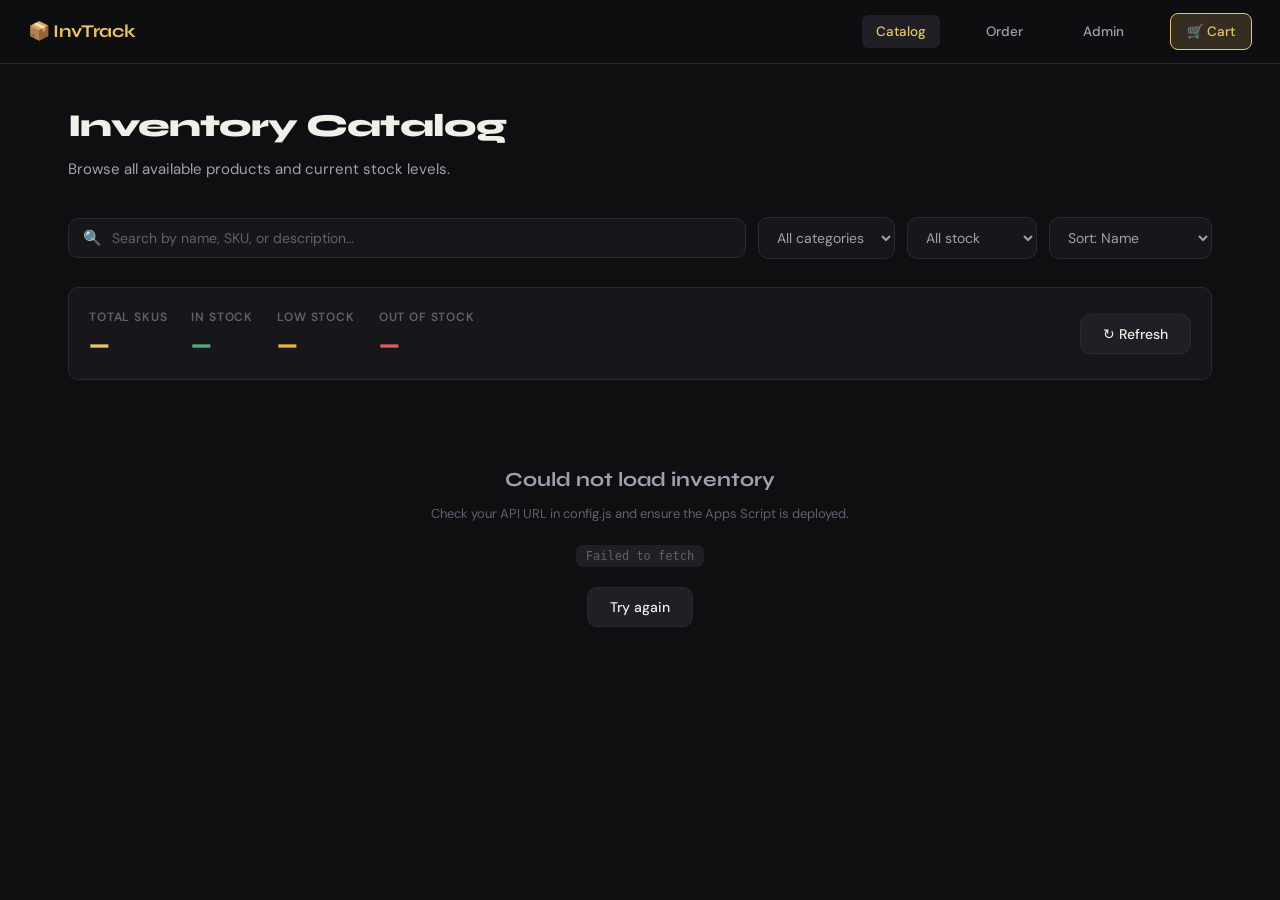
<file: index.html>
<!DOCTYPE html>
<html lang="en">
<head>
  <meta charset="UTF-8">
  <meta name="viewport" content="width=device-width, initial-scale=1.0">
  <title>Inventory Catalog</title>
  <link rel="stylesheet" href="styles.css">
</head>
<body>

<!-- NAV -->
<nav>
  <a class="nav-brand" href="index.html">📦 InvTrack</a>
  <a class="nav-link active" href="index.html">Catalog</a>
  <a class="nav-link" href="sales.html">Order</a>
  <a class="nav-link" href="admin.html">Admin</a>
  <a class="nav-cart-btn" href="cart.html">
    🛒 Cart
    <span class="nav-cart-count" id="cart-count" style="display:none">0</span>
  </a>
</nav>

<main>
  <div class="page-header">
    <h1>Inventory Catalog</h1>
    <p>Browse all available products and current stock levels.</p>
  </div>

  <!-- TOOLBAR -->
  <div class="toolbar">
    <div class="search-box">
      <span class="search-icon">🔍</span>
      <input type="text" id="search" placeholder="Search by name, SKU, or description…">
    </div>
    <select class="filter-select" id="category-filter">
      <option value="">All categories</option>
    </select>
    <select class="filter-select" id="stock-filter">
      <option value="">All stock</option>
      <option value="in">In stock</option>
      <option value="low">Low stock</option>
      <option value="out">Out of stock</option>
    </select>
    <select class="filter-select" id="sort-select">
      <option value="name">Sort: Name</option>
      <option value="price-asc">Price: Low → High</option>
      <option value="price-desc">Price: High → Low</option>
      <option value="stock">Stock level</option>
    </select>
  </div>

  <!-- STATS BAR -->
  <div id="stats-bar" style="display:flex;gap:24px;margin-bottom:24px;padding:16px 20px;background:var(--bg2);border:1px solid var(--border);border-radius:var(--radius);flex-wrap:wrap;">
    <div><span style="font-size:12px;color:var(--text3);text-transform:uppercase;letter-spacing:.07em;font-weight:600;">Total SKUs</span><br><span id="stat-total" style="font-family:var(--font-head);font-size:22px;font-weight:800;color:var(--accent)">—</span></div>
    <div><span style="font-size:12px;color:var(--text3);text-transform:uppercase;letter-spacing:.07em;font-weight:600;">In Stock</span><br><span id="stat-in" style="font-family:var(--font-head);font-size:22px;font-weight:800;color:var(--green)">—</span></div>
    <div><span style="font-size:12px;color:var(--text3);text-transform:uppercase;letter-spacing:.07em;font-weight:600;">Low Stock</span><br><span id="stat-low" style="font-family:var(--font-head);font-size:22px;font-weight:800;color:#f0b432">—</span></div>
    <div><span style="font-size:12px;color:var(--text3);text-transform:uppercase;letter-spacing:.07em;font-weight:600;">Out of Stock</span><br><span id="stat-out" style="font-family:var(--font-head);font-size:22px;font-weight:800;color:var(--red)">—</span></div>
    <div style="margin-left:auto;display:flex;align-items:center;">
      <button class="btn btn-secondary" id="refresh-btn" onclick="loadProducts()">↻ Refresh</button>
    </div>
  </div>

  <!-- PRODUCT GRID -->
  <div id="product-container">
    <div class="loading-state">
      <div class="spinner"></div>
      <span>Loading inventory…</span>
    </div>
  </div>
</main>

<!-- PRODUCT DETAIL MODAL -->
<div id="detail-modal" class="modal-overlay" style="display:none;" onclick="closeModal(event)">
  <div class="modal" id="detail-modal-content">
    <div id="detail-body"></div>
    <div class="modal-footer">
      <button class="btn btn-secondary" onclick="document.getElementById('detail-modal').style.display='none'">Close</button>
      <a class="btn btn-primary" href="sales.html">Go to Order page →</a>
    </div>
  </div>
</div>

<script src="config.js"></script>
<script src="utils.js"></script>
<script>
  let allProducts = [];

  async function loadProducts() {
    document.getElementById('product-container').innerHTML = `<div class="loading-state"><div class="spinner"></div><span>Loading…</span></div>`;
    try {
      const data = await API.getInventory(false); // show all including inactive in catalog
      allProducts = data.products || [];
      populateFilters(allProducts);
      updateStats(allProducts);
      renderProducts(applyFilters());
    } catch (e) {
      document.getElementById('product-container').innerHTML = `
        <div class="empty-state">
          <h3>Could not load inventory</h3>
          <p style="margin-top:8px;font-size:13px;">Check your API URL in config.js and ensure the Apps Script is deployed.<br><br><code style="background:var(--bg3);padding:4px 10px;border-radius:6px;font-size:12px;">${e.message}</code></p>
          <button class="btn btn-secondary" onclick="loadProducts()" style="margin-top:20px;">Try again</button>
        </div>`;
    }
  }

  function populateFilters(products) {
    const cats = [...new Set(products.map(p => p.category).filter(Boolean))].sort();
    const sel = document.getElementById('category-filter');
    sel.innerHTML = '<option value="">All categories</option>' + cats.map(c => `<option value="${c}">${c}</option>`).join('');
  }

  function updateStats(products) {
    document.getElementById('stat-total').textContent = products.length;
    document.getElementById('stat-in').textContent = products.filter(p => p.stock > 5).length;
    document.getElementById('stat-low').textContent = products.filter(p => p.stock > 0 && p.stock <= 5).length;
    document.getElementById('stat-out').textContent = products.filter(p => p.stock === 0).length;
  }

  function applyFilters() {
    const q = document.getElementById('search').value.toLowerCase();
    const cat = document.getElementById('category-filter').value;
    const stockF = document.getElementById('stock-filter').value;
    const sort = document.getElementById('sort-select').value;

    let list = allProducts.filter(p => {
      if (q && !`${p.name} ${p.sku} ${p.description}`.toLowerCase().includes(q)) return false;
      if (cat && p.category !== cat) return false;
      if (stockF === 'in' && p.stock <= 5) return false;
      if (stockF === 'low' && !(p.stock > 0 && p.stock <= 5)) return false;
      if (stockF === 'out' && p.stock !== 0) return false;
      return true;
    });

    list.sort((a, b) => {
      if (sort === 'price-asc') return a.price - b.price;
      if (sort === 'price-desc') return b.price - a.price;
      if (sort === 'stock') return a.stock - b.stock;
      return a.name.localeCompare(b.name);
    });

    return list;
  }

  function renderProducts(products) {
    const container = document.getElementById('product-container');
    if (!products.length) {
      container.innerHTML = `<div class="empty-state"><h3>No products found</h3><p>Try adjusting your filters.</p></div>`;
      return;
    }
    container.innerHTML = `<div class="product-grid">${products.map((p, i) => `
      <div class="product-card" style="animation-delay:${i * 0.04}s" onclick="openDetail('${p.sku}')">
        <div class="product-img">
          ${p.imageUrl ? `<img src="${p.imageUrl}" alt="${p.name}" loading="lazy" onerror="this.parentElement.innerHTML='📦'">` : (productEmoji(p.category))}
        </div>
        <div class="product-body">
          <div class="product-sku">${p.sku}</div>
          <div class="product-name">${p.name}</div>
          <span class="product-category">${p.category || 'General'}</span>
          <div class="product-desc">${p.description || ''}</div>
          <div class="product-footer">
            <span class="product-price">${fmt(p.price)}</span>
            ${stockBadge(p.stock)}
          </div>
        </div>
      </div>`).join('')}</div>`;
  }

  function productEmoji(cat) {
    const m = { Electronics:'💻', Clothing:'👕', Food:'🥗', Books:'📚', Furniture:'🛋️', Tools:'🔧', Toys:'🎮' };
    return `<span style="font-size:44px">${m[cat] || '📦'}</span>`;
  }

  function openDetail(sku) {
    const p = allProducts.find(x => x.sku === sku);
    if (!p) return;
    document.getElementById('detail-body').innerHTML = `
      <div style="display:flex;gap:20px;flex-wrap:wrap;margin-bottom:20px;">
        <div style="width:100px;height:100px;background:var(--bg3);border-radius:12px;display:flex;align-items:center;justify-content:center;font-size:44px;flex-shrink:0;">
          ${p.imageUrl ? `<img src="${p.imageUrl}" style="width:100%;height:100%;object-fit:cover;border-radius:12px;" onerror="this.parentElement.innerHTML='📦'">` : productEmoji(p.category)}
        </div>
        <div style="flex:1;">
          <div style="font-size:11px;color:var(--text3);font-weight:600;letter-spacing:.08em;text-transform:uppercase;margin-bottom:4px;">${p.sku}</div>
          <h2 style="font-family:var(--font-head);font-size:22px;font-weight:700;color:var(--text);margin-bottom:8px;">${p.name}</h2>
          <span class="product-category">${p.category || 'General'}</span>
        </div>
      </div>
      ${p.description ? `<p style="color:var(--text2);font-size:14px;line-height:1.7;margin-bottom:16px;">${p.description}</p>` : ''}
      <div style="display:flex;gap:24px;flex-wrap:wrap;padding:16px;background:var(--bg3);border-radius:var(--radius);border:1px solid var(--border);">
        <div><div style="font-size:11px;color:var(--text3);font-weight:600;text-transform:uppercase;letter-spacing:.07em;">Price</div><div style="font-family:var(--font-head);font-size:24px;font-weight:800;color:var(--accent)">${fmt(p.price)}</div></div>
        <div><div style="font-size:11px;color:var(--text3);font-weight:600;text-transform:uppercase;letter-spacing:.07em;">Stock</div><div style="margin-top:4px">${stockBadge(p.stock)}</div></div>
        <div><div style="font-size:11px;color:var(--text3);font-weight:600;text-transform:uppercase;letter-spacing:.07em;">Status</div><div style="font-size:14px;font-weight:500;margin-top:4px;color:${p.active !== false ? 'var(--green)' : 'var(--red)'}">${p.active !== false ? '● Active' : '● Inactive'}</div></div>
      </div>`;
    document.getElementById('detail-modal').style.display = 'flex';
  }

  function closeModal(e) {
    if (e.target.id === 'detail-modal') document.getElementById('detail-modal').style.display = 'none';
  }

  // Filter listeners
  ['search', 'category-filter', 'stock-filter', 'sort-select'].forEach(id => {
    document.getElementById(id).addEventListener('input', () => renderProducts(applyFilters()));
    document.getElementById(id).addEventListener('change', () => renderProducts(applyFilters()));
  });

  loadProducts();
</script>
</body>
</html>
</file>
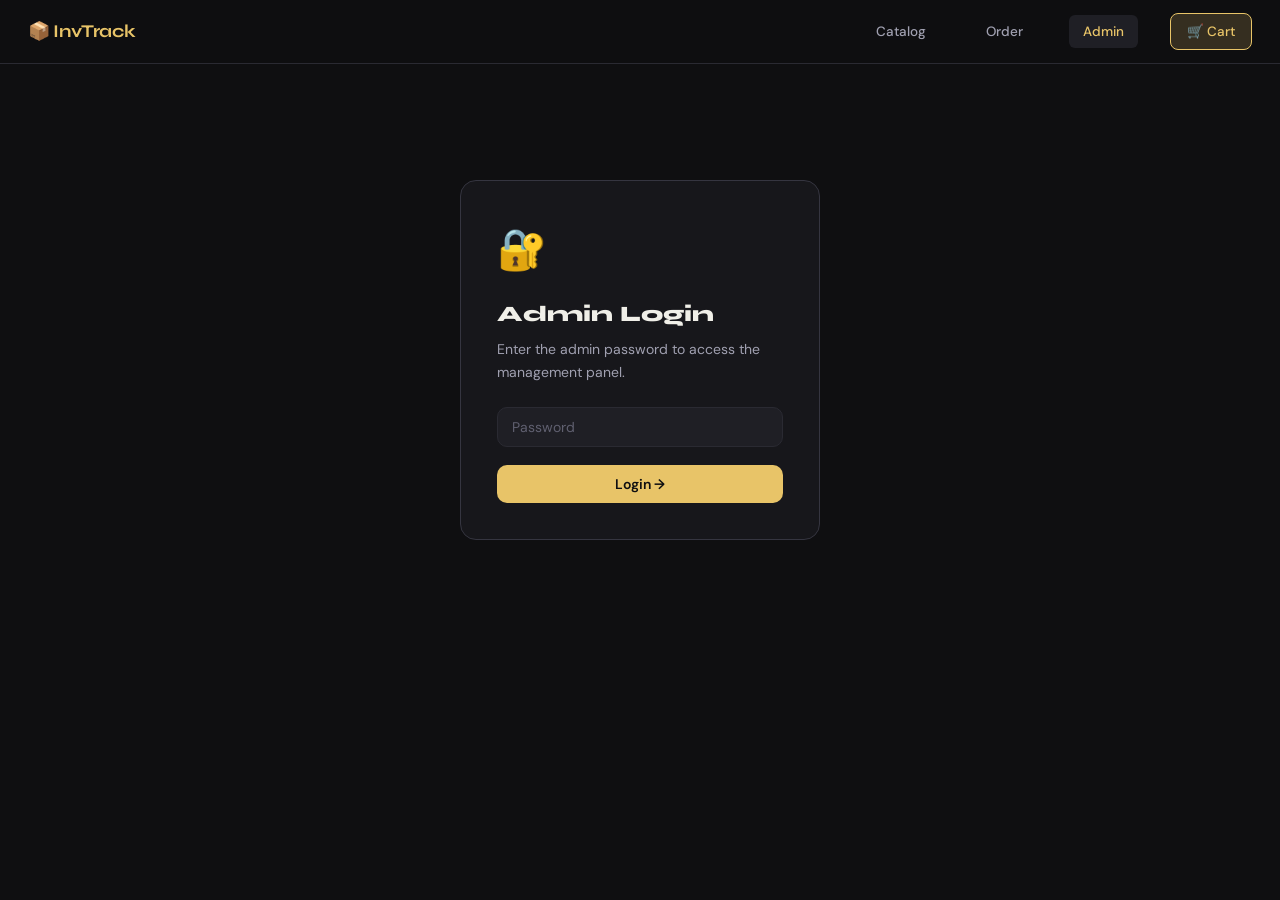
<file: admin.html>
<!DOCTYPE html>
<html lang="en">
<head>
  <meta charset="UTF-8">
  <meta name="viewport" content="width=device-width, initial-scale=1.0">
  <title>Admin Panel</title>
  <link rel="stylesheet" href="styles.css">
  <style>
    .admin-tabs { display: flex; gap: 4px; margin-bottom: 28px; background: var(--bg2); padding: 6px; border-radius: var(--radius); border: 1px solid var(--border); width: fit-content; }
    .tab-btn {
      padding: 8px 20px;
      border: none;
      background: none;
      color: var(--text2);
      font-family: var(--font-body);
      font-size: 14px;
      font-weight: 500;
      border-radius: 7px;
      cursor: pointer;
      transition: all 0.15s;
    }
    .tab-btn.active { background: var(--bg3); color: var(--text); border: 1px solid var(--border2); }

    .tab-content { display: none; }
    .tab-content.active { display: block; }

    .product-row-actions { display: flex; gap: 6px; }

    .toggle-active {
      display: inline-flex; align-items: center; gap: 6px;
      font-size: 12px; font-weight: 600;
      padding: 4px 10px; border-radius: 20px;
      cursor: pointer; border: none; transition: all 0.15s;
    }
    .toggle-active.on  { background: var(--green-bg); color: var(--green); }
    .toggle-active.off { background: var(--red-bg); color: var(--red); }

    /* Login screen */
    .login-screen {
      max-width: 360px;
      margin: 80px auto;
      background: var(--bg2);
      border: 1px solid var(--border2);
      border-radius: var(--radius-lg);
      padding: 36px;
      animation: scaleIn 0.2s ease;
    }
    .login-screen h2 {
      font-family: var(--font-head);
      font-size: 22px;
      font-weight: 800;
      color: var(--text);
      margin-bottom: 6px;
    }
    .login-screen p { color: var(--text2); font-size: 14px; margin-bottom: 24px; }

    .orders-table-wrap { overflow-x: auto; }
    .order-items-cell { font-size: 12px; color: var(--text3); }
  </style>
</head>
<body>

<nav>
  <a class="nav-brand" href="index.html">📦 InvTrack</a>
  <a class="nav-link" href="index.html">Catalog</a>
  <a class="nav-link" href="sales.html">Order</a>
  <a class="nav-link active" href="admin.html">Admin</a>
  <a class="nav-cart-btn" href="cart.html">
    🛒 Cart
    <span class="nav-cart-count" id="cart-count" style="display:none">0</span>
  </a>
</nav>

<!-- LOGIN SCREEN -->
<main id="login-screen">
  <div class="login-screen">
    <div style="font-size:40px;margin-bottom:16px;">🔐</div>
    <h2>Admin Login</h2>
    <p>Enter the admin password to access the management panel.</p>
    <div class="form-group">
      <input type="password" id="login-password" class="form-control" placeholder="Password" onkeydown="if(event.key==='Enter')doLogin()">
    </div>
    <button class="btn btn-primary btn-full" onclick="doLogin()" id="login-btn">Login →</button>
    <p id="login-error" style="color:var(--red);font-size:13px;margin-top:12px;display:none;">Incorrect password. Try again.</p>
  </div>
</main>

<!-- ADMIN PANEL (hidden until login) -->
<main id="admin-panel" style="display:none;">
  <div style="display:flex;align-items:center;justify-content:space-between;margin-bottom:28px;flex-wrap:wrap;gap:12px;">
    <div class="page-header" style="margin-bottom:0;">
      <h1>Admin Panel</h1>
      <p>Manage inventory, view orders, and monitor stock.</p>
    </div>
    <div style="display:flex;gap:10px;">
      <button class="btn btn-secondary" onclick="refreshAll()">↻ Refresh</button>
      <button class="btn btn-danger" style="padding:8px 16px;font-size:13px;" onclick="logout()">Logout</button>
    </div>
  </div>

  <!-- STATS -->
  <div class="stat-grid" id="stats-grid">
    <div class="stat-card"><div class="stat-label">Total SKUs</div><div class="stat-value" id="s-total">—</div></div>
    <div class="stat-card"><div class="stat-label">Active Items</div><div class="stat-value" id="s-active">—</div></div>
    <div class="stat-card"><div class="stat-label">Low Stock</div><div class="stat-value" id="s-low" style="color:var(--text)">—</div></div>
    <div class="stat-card"><div class="stat-label">Total Orders</div><div class="stat-value" id="s-orders">—</div></div>
    <div class="stat-card"><div class="stat-label">Total Revenue</div><div class="stat-value" id="s-revenue">—</div></div>
  </div>

  <!-- TABS -->
  <div class="admin-tabs">
    <button class="tab-btn active" onclick="switchTab('inventory')">📦 Inventory</button>
    <button class="tab-btn" onclick="switchTab('orders')">📋 Orders</button>
  </div>

  <!-- INVENTORY TAB -->
  <div id="tab-inventory" class="tab-content active">
    <div style="display:flex;align-items:center;justify-content:space-between;margin-bottom:18px;flex-wrap:wrap;gap:12px;">
      <div class="toolbar" style="margin:0;flex:1;">
        <div class="search-box" style="max-width:320px;">
          <span class="search-icon">🔍</span>
          <input type="text" id="inv-search" placeholder="Search SKU, name…" oninput="renderInventoryTable()">
        </div>
      </div>
      <button class="btn btn-primary" onclick="openProductModal()">+ Add Product</button>
    </div>

    <div style="overflow-x:auto;background:var(--bg2);border:1px solid var(--border);border-radius:var(--radius-lg);">
      <table class="data-table">
        <thead>
          <tr>
            <th>SKU</th>
            <th>Name</th>
            <th>Category</th>
            <th>Price</th>
            <th>Stock</th>
            <th>Status</th>
            <th>Actions</th>
          </tr>
        </thead>
        <tbody id="inventory-tbody">
          <tr><td colspan="7" style="text-align:center;padding:40px;"><div class="spinner" style="margin:0 auto;"></div></td></tr>
        </tbody>
      </table>
    </div>
  </div>

  <!-- ORDERS TAB -->
  <div id="tab-orders" class="tab-content">
    <div style="overflow-x:auto;background:var(--bg2);border:1px solid var(--border);border-radius:var(--radius-lg);">
      <table class="data-table">
        <thead>
          <tr>
            <th>Order ID</th>
            <th>Date &amp; Time</th>
            <th>Items</th>
            <th>Subtotal</th>
            <th>Tax</th>
            <th>Total</th>
            <th>Note</th>
          </tr>
        </thead>
        <tbody id="orders-tbody">
          <tr><td colspan="7" style="text-align:center;padding:40px;color:var(--text3);">Click refresh to load orders</td></tr>
        </tbody>
      </table>
    </div>
  </div>
</main>

<!-- ADD / EDIT PRODUCT MODAL -->
<div id="product-modal" class="modal-overlay" style="display:none;" onclick="closeProductModal(event)">
  <div class="modal">
    <h2 id="modal-title">Add Product</h2>
    <input type="hidden" id="edit-sku-original">

    <div class="form-row">
      <div class="form-group">
        <label>SKU *</label>
        <input type="text" class="form-control" id="f-sku" placeholder="e.g. PROD-001">
      </div>
      <div class="form-group">
        <label>Category</label>
        <input type="text" class="form-control" id="f-category" placeholder="e.g. Electronics">
      </div>
    </div>

    <div class="form-group">
      <label>Product Name *</label>
      <input type="text" class="form-control" id="f-name" placeholder="Full product name">
    </div>

    <div class="form-group">
      <label>Description</label>
      <textarea class="form-control" id="f-description" placeholder="Short description visible to customers"></textarea>
    </div>

    <div class="form-row">
      <div class="form-group">
        <label>Price (₹) *</label>
        <input type="number" class="form-control" id="f-price" placeholder="0.00" min="0" step="0.01">
      </div>
      <div class="form-group">
        <label>Stock Quantity *</label>
        <input type="number" class="form-control" id="f-stock" placeholder="0" min="0">
      </div>
    </div>

    <div class="form-group">
      <label>Image URL (optional)</label>
      <input type="url" class="form-control" id="f-image" placeholder="https://…">
    </div>

    <div class="form-group" style="display:flex;align-items:center;gap:10px;">
      <input type="checkbox" id="f-active" checked style="width:16px;height:16px;accent-color:var(--accent);">
      <label for="f-active" style="margin:0;cursor:pointer;">Active (visible to customers)</label>
    </div>

    <div class="modal-footer">
      <button class="btn btn-secondary" onclick="document.getElementById('product-modal').style.display='none'">Cancel</button>
      <button class="btn btn-primary" onclick="saveProduct()" id="save-product-btn">Save Product</button>
    </div>
  </div>
</div>

<!-- RESTOCK MODAL -->
<div id="restock-modal" class="modal-overlay" style="display:none;" onclick="if(event.target.id==='restock-modal')closeRestock()">
  <div class="modal" style="max-width:380px;">
    <h2>Update Stock</h2>
    <div style="margin-bottom:16px;">
      <div id="restock-product-name" style="font-weight:600;color:var(--text);margin-bottom:4px;"></div>
      <div id="restock-current" style="font-size:13px;color:var(--text3);"></div>
    </div>
    <div class="form-group">
      <label>New stock quantity</label>
      <input type="number" class="form-control" id="restock-qty" min="0" placeholder="Enter new qty">
    </div>
    <div class="modal-footer">
      <button class="btn btn-secondary" onclick="closeRestock()">Cancel</button>
      <button class="btn btn-primary" onclick="saveRestock()">Update Stock</button>
    </div>
  </div>
</div>

<script src="config.js"></script>
<script src="utils.js"></script>
<script>
  let adminToken = null;
  let allProducts = [];
  let restockSku = null;

  // ── AUTH ─────────────────────────────────────────────────

  async function doLogin() {
    const pw = document.getElementById('login-password').value;
    if (!pw) return;
    const btn = document.getElementById('login-btn');
    btn.disabled = true;
    btn.textContent = 'Checking…';

    try {
      const res = await API.verifyAdmin(pw);
      if (res.valid && res.token) {
        adminToken = res.token;
        sessionStorage.setItem('admin_token', adminToken);
        document.getElementById('login-screen').style.display = 'none';
        document.getElementById('admin-panel').style.display = 'block';
        loadInventory();
        loadOrders();
      } else {
        throw new Error('Invalid');
      }
    } catch {
      document.getElementById('login-error').style.display = 'block';
    }
    btn.disabled = false;
    btn.textContent = 'Login →';
  }

  function logout() {
    sessionStorage.removeItem('admin_token');
    adminToken = null;
    document.getElementById('admin-panel').style.display = 'none';
    document.getElementById('login-screen').style.display = 'block';
    document.getElementById('login-password').value = '';
  }

  // Check if already logged in (session)
  const savedToken = sessionStorage.getItem('admin_token');
  if (savedToken) {
    adminToken = savedToken;
    document.getElementById('login-screen').style.display = 'none';
    document.getElementById('admin-panel').style.display = 'block';
  }

  // ── TABS ─────────────────────────────────────────────────

  function switchTab(tab) {
    document.querySelectorAll('.tab-btn').forEach((b, i) => b.classList.toggle('active', ['inventory','orders'][i] === tab));
    document.querySelectorAll('.tab-content').forEach(t => t.classList.remove('active'));
    document.getElementById(`tab-${tab}`).classList.add('active');
    if (tab === 'orders') loadOrders();
  }

  // ── INVENTORY ────────────────────────────────────────────

  async function loadInventory() {
    try {
      const data = await API.getInventory(false);
      allProducts = data.products || [];
      updateStats();
      renderInventoryTable();
    } catch (e) {
      document.getElementById('inventory-tbody').innerHTML = `<tr><td colspan="7" style="text-align:center;padding:32px;color:var(--red);">Error loading: ${e.message}</td></tr>`;
    }
  }

  function updateStats() {
    document.getElementById('s-total').textContent = allProducts.length;
    document.getElementById('s-active').textContent = allProducts.filter(p => p.active !== false).length;
    document.getElementById('s-low').textContent = allProducts.filter(p => p.stock <= 5 && p.stock > 0).length;
  }

  function renderInventoryTable() {
    const q = (document.getElementById('inv-search')?.value || '').toLowerCase();
    const list = allProducts.filter(p =>
      !q || `${p.sku} ${p.name} ${p.category}`.toLowerCase().includes(q)
    );
    const tbody = document.getElementById('inventory-tbody');
    if (!list.length) {
      tbody.innerHTML = `<tr><td colspan="7" style="text-align:center;padding:32px;color:var(--text3);">No products found</td></tr>`;
      return;
    }
    tbody.innerHTML = list.map(p => `
      <tr>
        <td><code style="font-size:12px;background:var(--bg3);padding:2px 7px;border-radius:5px;color:var(--accent)">${p.sku}</code></td>
        <td style="font-weight:500;color:var(--text)">${p.name}</td>
        <td>${p.category || '—'}</td>
        <td style="font-weight:600;color:var(--accent)">${fmt(p.price)}</td>
        <td>
          <span style="font-weight:600;color:${p.stock === 0 ? 'var(--red)' : p.stock <= 5 ? '#f0b432' : 'var(--green)'}">${p.stock}</span>
          <button class="btn btn-secondary" style="padding:3px 10px;font-size:11px;margin-left:8px;" onclick="openRestock('${p.sku}')">Edit</button>
        </td>
        <td>
          <button class="toggle-active ${p.active !== false ? 'on' : 'off'}" onclick="toggleActive('${p.sku}', ${p.active !== false})">
            ${p.active !== false ? '● Active' : '○ Inactive'}
          </button>
        </td>
        <td>
          <div class="product-row-actions">
            <button class="btn btn-secondary" style="padding:5px 12px;font-size:12px;" onclick="openEditModal('${p.sku}')">✏ Edit</button>
          </div>
        </td>
      </tr>`).join('');
  }

  // ── PRODUCT MODAL ─────────────────────────────────────────

  function openProductModal(sku = null) {
    const p = sku ? allProducts.find(x => x.sku === sku) : null;
    document.getElementById('modal-title').textContent = p ? 'Edit Product' : 'Add Product';
    document.getElementById('edit-sku-original').value = sku || '';
    document.getElementById('f-sku').value = p?.sku || '';
    document.getElementById('f-sku').disabled = !!p; // don't allow SKU change on edit
    document.getElementById('f-name').value = p?.name || '';
    document.getElementById('f-category').value = p?.category || '';
    document.getElementById('f-description').value = p?.description || '';
    document.getElementById('f-price').value = p?.price || '';
    document.getElementById('f-stock').value = p?.stock ?? '';
    document.getElementById('f-image').value = p?.imageUrl || '';
    document.getElementById('f-active').checked = p ? p.active !== false : true;
    document.getElementById('product-modal').style.display = 'flex';
  }

  function openEditModal(sku) { openProductModal(sku); }

  function closeProductModal(e) {
    if (e.target.id === 'product-modal') document.getElementById('product-modal').style.display = 'none';
  }

  async function saveProduct() {
    const originalSku = document.getElementById('edit-sku-original').value;
    const isEdit = !!originalSku;

    const data = {
      sku:         document.getElementById('f-sku').value.trim(),
      name:        document.getElementById('f-name').value.trim(),
      category:    document.getElementById('f-category').value.trim(),
      description: document.getElementById('f-description').value.trim(),
      price:       parseFloat(document.getElementById('f-price').value),
      stock:       parseInt(document.getElementById('f-stock').value),
      imageUrl:    document.getElementById('f-image').value.trim(),
      active:      document.getElementById('f-active').checked,
    };

    if (!data.sku || !data.name || isNaN(data.price) || isNaN(data.stock)) {
      toast('Please fill all required fields', 'error');
      return;
    }

    const btn = document.getElementById('save-product-btn');
    btn.disabled = true; btn.textContent = 'Saving…';

    try {
      let res;
      if (isEdit) {
        res = await API.updateProduct(originalSku, data, adminToken);
      } else {
        res = await API.addProduct(data, adminToken);
      }
      if (res.success) {
        toast(isEdit ? 'Product updated' : 'Product added');
        document.getElementById('product-modal').style.display = 'none';
        await loadInventory();
      } else {
        throw new Error(res.error || 'Save failed');
      }
    } catch (e) {
      toast(e.message, 'error');
    }
    btn.disabled = false; btn.textContent = 'Save Product';
  }

  // ── RESTOCK ───────────────────────────────────────────────

  function openRestock(sku) {
    const p = allProducts.find(x => x.sku === sku);
    if (!p) return;
    restockSku = sku;
    document.getElementById('restock-product-name').textContent = p.name;
    document.getElementById('restock-current').textContent = `Current stock: ${p.stock}`;
    document.getElementById('restock-qty').value = p.stock;
    document.getElementById('restock-modal').style.display = 'flex';
  }

  function closeRestock() {
    document.getElementById('restock-modal').style.display = 'none';
    restockSku = null;
  }

  async function saveRestock() {
    const qty = parseInt(document.getElementById('restock-qty').value);
    if (isNaN(qty) || qty < 0) { toast('Invalid quantity', 'error'); return; }
    const p = allProducts.find(x => x.sku === restockSku);
    if (!p) return;
    try {
      const res = await API.updateProduct(restockSku, { ...p, stock: qty }, adminToken);
      if (res.success) {
        toast(`Stock updated to ${qty}`);
        closeRestock();
        await loadInventory();
      } else { throw new Error(res.error || 'Update failed'); }
    } catch (e) { toast(e.message, 'error'); }
  }

  // ── TOGGLE ACTIVE ─────────────────────────────────────────

  async function toggleActive(sku, currentlyActive) {
    const p = allProducts.find(x => x.sku === sku);
    if (!p) return;
    try {
      const res = await API.updateProduct(sku, { ...p, active: !currentlyActive }, adminToken);
      if (res.success) {
        toast(`Product ${!currentlyActive ? 'activated' : 'deactivated'}`);
        await loadInventory();
      } else { throw new Error(res.error); }
    } catch (e) { toast(e.message, 'error'); }
  }

  // ── ORDERS ────────────────────────────────────────────────

  async function loadOrders() {
    const tbody = document.getElementById('orders-tbody');
    tbody.innerHTML = `<tr><td colspan="7" style="text-align:center;padding:40px;"><div class="spinner" style="margin:0 auto;"></div></td></tr>`;
    try {
      const data = await API.getOrders(adminToken);
      const orders = data.orders || [];
      document.getElementById('s-orders').textContent = orders.length;
      const rev = orders.reduce((s, o) => s + (parseFloat(o.total) || 0), 0);
      document.getElementById('s-revenue').textContent = fmt(rev);

      if (!orders.length) {
        tbody.innerHTML = `<tr><td colspan="7" style="text-align:center;padding:32px;color:var(--text3);">No orders yet</td></tr>`;
        return;
      }
      tbody.innerHTML = [...orders].reverse().map(o => `
        <tr>
          <td><code style="font-size:12px;background:var(--bg3);padding:2px 7px;border-radius:5px;color:var(--accent)">${o.orderId}</code></td>
          <td style="font-size:13px;color:var(--text2)">${o.timestamp || '—'}</td>
          <td class="order-items-cell">${o.items || '—'}</td>
          <td>${fmt(o.subtotal || 0)}</td>
          <td>${fmt(o.tax || 0)}</td>
          <td style="font-weight:700;color:var(--accent)">${fmt(o.total || 0)}</td>
          <td style="font-size:12px;color:var(--text3)">${o.note || ''}</td>
        </tr>`).join('');
    } catch (e) {
      tbody.innerHTML = `<tr><td colspan="7" style="text-align:center;padding:32px;color:var(--red);">Error: ${e.message}</td></tr>`;
    }
  }

  function refreshAll() { loadInventory(); loadOrders(); }

  // Auto-load on panel show
  if (savedToken) { loadInventory(); loadOrders(); }
</script>
</body>
</html>
</file>
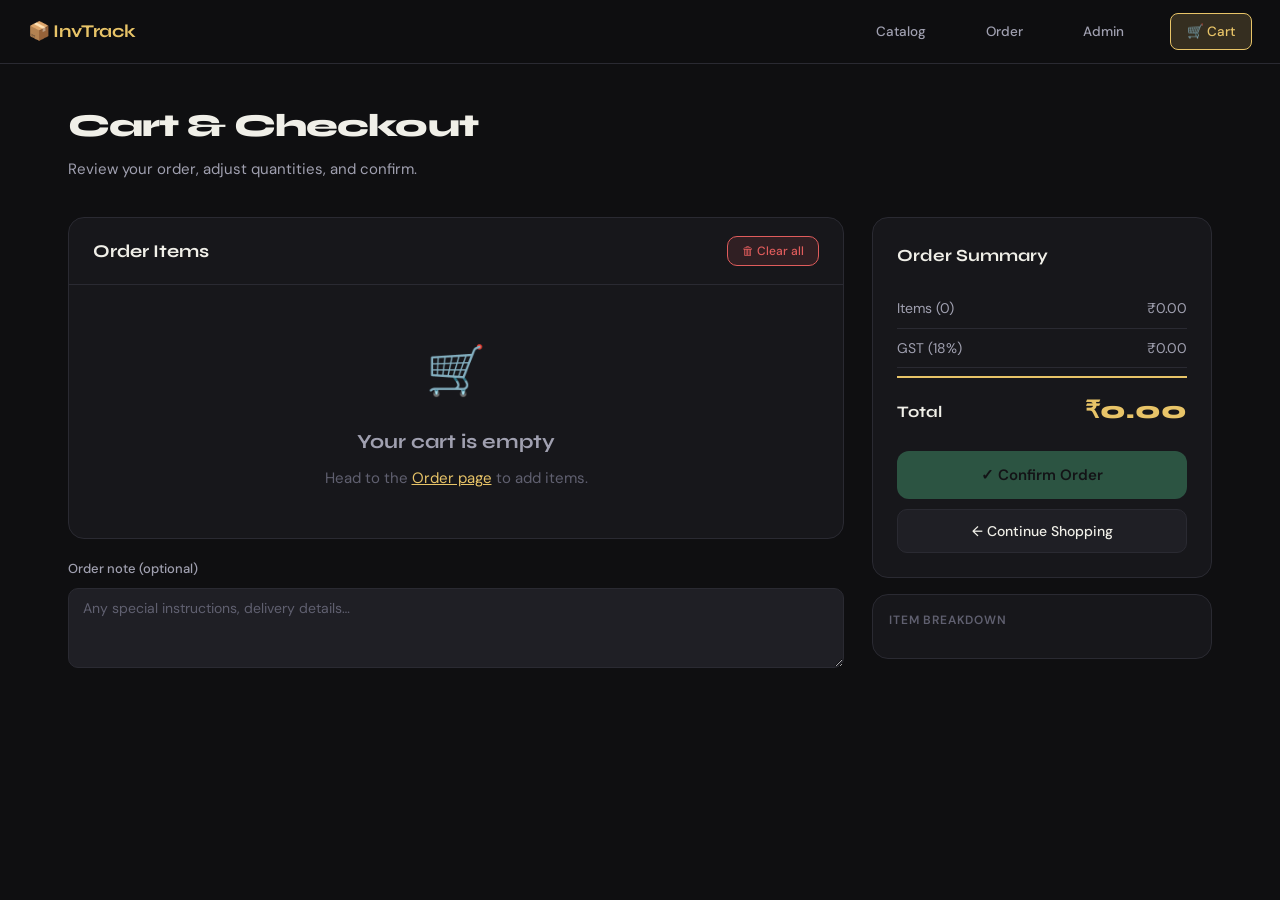
<file: cart.html>
<!DOCTYPE html>
<html lang="en">
<head>
  <meta charset="UTF-8">
  <meta name="viewport" content="width=device-width, initial-scale=1.0">
  <title>Cart &amp; Checkout</title>
  <link rel="stylesheet" href="styles.css">
  <style>
    .cart-layout { display: grid; grid-template-columns: 1fr 340px; gap: 28px; align-items: start; }
    @media (max-width: 900px) { .cart-layout { grid-template-columns: 1fr; } }
    .sticky-sidebar { position: sticky; top: calc(var(--nav-h) + 20px); }

    .cart-section {
      background: var(--bg2);
      border: 1px solid var(--border);
      border-radius: var(--radius-lg);
      overflow: hidden;
    }
    .cart-section-header {
      padding: 18px 24px;
      border-bottom: 1px solid var(--border);
      display: flex;
      align-items: center;
      justify-content: space-between;
    }
    .cart-section-header h2 {
      font-family: var(--font-head);
      font-size: 18px;
      font-weight: 700;
    }

    .cart-item { grid-template-columns: 1fr 140px 80px 30px; }

    .success-screen {
      text-align: center;
      padding: 60px 20px;
      animation: fadeUp 0.4s ease;
    }
    .success-icon {
      width: 72px; height: 72px;
      background: var(--green-bg);
      border: 2px solid var(--green);
      border-radius: 50%;
      display: flex; align-items: center; justify-content: center;
      font-size: 32px;
      margin: 0 auto 24px;
    }
    .success-screen h2 {
      font-family: var(--font-head);
      font-size: 26px;
      font-weight: 800;
      color: var(--text);
      margin-bottom: 10px;
    }
    .success-screen p { color: var(--text2); font-size: 15px; }
    .order-id-badge {
      display: inline-block;
      background: var(--accent-bg2);
      border: 1px solid var(--accent);
      color: var(--accent);
      font-family: var(--font-head);
      font-size: 16px;
      font-weight: 700;
      padding: 8px 20px;
      border-radius: 8px;
      margin: 16px 0;
      letter-spacing: 0.05em;
    }
  </style>
</head>
<body>

<nav>
  <a class="nav-brand" href="index.html">📦 InvTrack</a>
  <a class="nav-link" href="index.html">Catalog</a>
  <a class="nav-link" href="sales.html">Order</a>
  <a class="nav-link" href="admin.html">Admin</a>
  <a class="nav-cart-btn active" href="cart.html">
    🛒 Cart
    <span class="nav-cart-count" id="cart-count" style="display:none">0</span>
  </a>
</nav>

<main id="main-content">
  <div class="page-header">
    <h1>Cart &amp; Checkout</h1>
    <p>Review your order, adjust quantities, and confirm.</p>
  </div>

  <div class="cart-layout">
    <!-- LEFT: Cart items -->
    <div>
      <div class="cart-section">
        <div class="cart-section-header">
          <h2>Order Items</h2>
          <button class="btn btn-danger" style="padding:6px 14px;font-size:12px;" onclick="confirmClear()">🗑 Clear all</button>
        </div>
        <div id="cart-items-container"></div>
      </div>

      <!-- Note -->
      <div style="margin-top:20px;">
        <label style="font-size:13px;font-weight:500;color:var(--text2);display:block;margin-bottom:8px;">Order note (optional)</label>
        <textarea id="order-note" class="form-control" placeholder="Any special instructions, delivery details…" style="height:80px;"></textarea>
      </div>
    </div>

    <!-- RIGHT: Summary -->
    <div class="sticky-sidebar">
      <div class="order-summary">
        <h3 style="font-family:var(--font-head);font-size:17px;font-weight:700;margin-bottom:20px;">Order Summary</h3>

        <div class="summary-row">
          <span>Items (<span id="item-count">0</span>)</span>
          <span id="subtotal-amt">₹0.00</span>
        </div>
        <div class="summary-row" id="tax-row">
          <span id="tax-label">GST (18%)</span>
          <span id="tax-amt">₹0.00</span>
        </div>

        <div class="summary-total">
          <span class="label">Total</span>
          <span class="amount" id="grand-total">₹0.00</span>
        </div>

        <button class="btn btn-success btn-full btn-lg" style="margin-top:20px;" id="place-order-btn" onclick="placeOrder()">
          ✓ Confirm Order
        </button>

        <a href="sales.html" class="btn btn-secondary btn-full" style="margin-top:10px;justify-content:center;">
          ← Continue Shopping
        </a>
      </div>

      <!-- Item breakdown -->
      <div style="margin-top:16px;background:var(--bg2);border:1px solid var(--border);border-radius:var(--radius-lg);padding:16px;">
        <div style="font-size:12px;font-weight:600;color:var(--text3);text-transform:uppercase;letter-spacing:.07em;margin-bottom:12px;">Item Breakdown</div>
        <div id="breakdown-list"></div>
      </div>
    </div>
  </div>
</main>

<!-- Confirm clear modal -->
<div id="clear-modal" class="modal-overlay" style="display:none;">
  <div class="modal" style="max-width:360px;">
    <h2>Clear cart?</h2>
    <p style="color:var(--text2);font-size:14px;">All items will be removed. This cannot be undone.</p>
    <div class="modal-footer">
      <button class="btn btn-secondary" onclick="document.getElementById('clear-modal').style.display='none'">Cancel</button>
      <button class="btn btn-danger" onclick="doClear()">Clear cart</button>
    </div>
  </div>
</div>

<script src="config.js"></script>
<script src="utils.js"></script>
<script>
  function render() {
    const items = Cart.get();
    const container = document.getElementById('cart-items-container');

    if (!items.length) {
      container.innerHTML = `
        <div class="empty-state" style="padding:48px 20px;">
          <div style="font-size:48px;margin-bottom:16px;">🛒</div>
          <h3>Your cart is empty</h3>
          <p>Head to the <a href="sales.html" style="color:var(--accent)">Order page</a> to add items.</p>
        </div>`;
      document.getElementById('place-order-btn').disabled = true;
      document.getElementById('place-order-btn').style.opacity = '0.4';
      updateTotals(items);
      updateBreakdown(items);
      return;
    }

    document.getElementById('place-order-btn').disabled = false;
    document.getElementById('place-order-btn').style.opacity = '1';

    container.innerHTML = items.map(item => `
      <div class="cart-item">
        <div>
          <div class="cart-item-name">${item.name}</div>
          <div class="cart-item-sku">${item.sku} · ${item.category || ''}</div>
        </div>
        <div class="cart-item-price" style="display:flex;align-items:center;gap:6px;">
          <div class="qty-control">
            <button class="qty-btn" onclick="changeQty('${item.sku}', ${item.qty - 1})">−</button>
            <span class="qty-input" style="display:flex;align-items:center;justify-content:center;">${item.qty}</span>
            <button class="qty-btn" onclick="changeQty('${item.sku}', ${item.qty + 1})">+</button>
          </div>
          <span style="font-size:12px;color:var(--text3);">@ ${fmt(item.price)}</span>
        </div>
        <div class="cart-item-total">${fmt(item.price * item.qty)}</div>
        <button class="remove-btn" onclick="removeItem('${item.sku}')" title="Remove">×</button>
      </div>`).join('');

    updateTotals(items);
    updateBreakdown(items);
  }

  function updateTotals(items) {
    const subtotal = Cart.subtotal();
    const tax = subtotal * APP_CONFIG.TAX_RATE;
    const total = subtotal + tax;
    const count = Cart.count();

    document.getElementById('item-count').textContent = count;
    document.getElementById('subtotal-amt').textContent = fmt(subtotal);
    document.getElementById('tax-label').textContent = APP_CONFIG.TAX_LABEL;
    document.getElementById('tax-amt').textContent = fmt(tax);
    document.getElementById('grand-total').textContent = fmt(total);

    if (APP_CONFIG.TAX_RATE === 0) {
      document.getElementById('tax-row').style.display = 'none';
    }
  }

  function updateBreakdown(items) {
    const el = document.getElementById('breakdown-list');
    if (!items.length) { el.innerHTML = ''; return; }
    el.innerHTML = items.map(item => `
      <div style="display:flex;justify-content:space-between;font-size:13px;padding:5px 0;border-bottom:1px solid var(--border);color:var(--text2);">
        <span>${item.name} <span style="color:var(--text3);">×${item.qty}</span></span>
        <span style="font-weight:600;color:var(--text);">${fmt(item.price * item.qty)}</span>
      </div>`).join('');
  }

  function changeQty(sku, newQty) {
    const item = Cart.get().find(i => i.sku === sku);
    if (!item) return;
    if (newQty > item.stock) { toast(`Only ${item.stock} in stock`, 'error'); return; }
    Cart.updateQty(sku, newQty);
    render();
  }

  function removeItem(sku) {
    Cart.remove(sku);
    render();
    toast('Item removed', 'error');
  }

  function confirmClear() {
    document.getElementById('clear-modal').style.display = 'flex';
  }

  function doClear() {
    Cart.clear();
    document.getElementById('clear-modal').style.display = 'none';
    render();
    toast('Cart cleared', 'error');
  }

  async function placeOrder() {
    const items = Cart.get();
    if (!items.length) return;

    const btn = document.getElementById('place-order-btn');
    btn.disabled = true;
    btn.innerHTML = '<span class="spinner" style="width:16px;height:16px;border-width:2px;"></span> Placing order…';

    const note = document.getElementById('order-note').value;
    const subtotal = Cart.subtotal();
    const tax = subtotal * APP_CONFIG.TAX_RATE;
    const total = subtotal + tax;

    try {
      const result = await API.placeOrder(
        items.map(i => ({ sku: i.sku, name: i.name, qty: i.qty, price: i.price })),
        note
      );

      if (result.success) {
        Cart.clear();
        showSuccess(result.orderId || 'ORD-' + Date.now(), total);
      } else {
        throw new Error(result.error || 'Order failed');
      }
    } catch (e) {
      toast('Failed to place order: ' + e.message, 'error');
      btn.disabled = false;
      btn.innerHTML = '✓ Confirm Order';
    }
  }

  function showSuccess(orderId, total) {
    document.getElementById('main-content').innerHTML = `
      <div class="success-screen">
        <div class="success-icon">✓</div>
        <h2>Order Confirmed!</h2>
        <p>Your order has been placed and inventory updated.</p>
        <div class="order-id-badge">${orderId}</div>
        <p style="font-size:22px;font-family:var(--font-head);font-weight:800;color:var(--accent);margin:16px 0;">${fmt(total)}</p>
        <p style="color:var(--text3);font-size:13px;">Total including taxes</p>
        <div style="display:flex;gap:12px;justify-content:center;margin-top:32px;flex-wrap:wrap;">
          <a href="sales.html" class="btn btn-primary btn-lg">Place another order</a>
          <a href="index.html" class="btn btn-secondary btn-lg">Back to catalog</a>
        </div>
      </div>`;
  }

  window.addEventListener('cartUpdated', render);
  render();
</script>
</body>
</html>
</file>
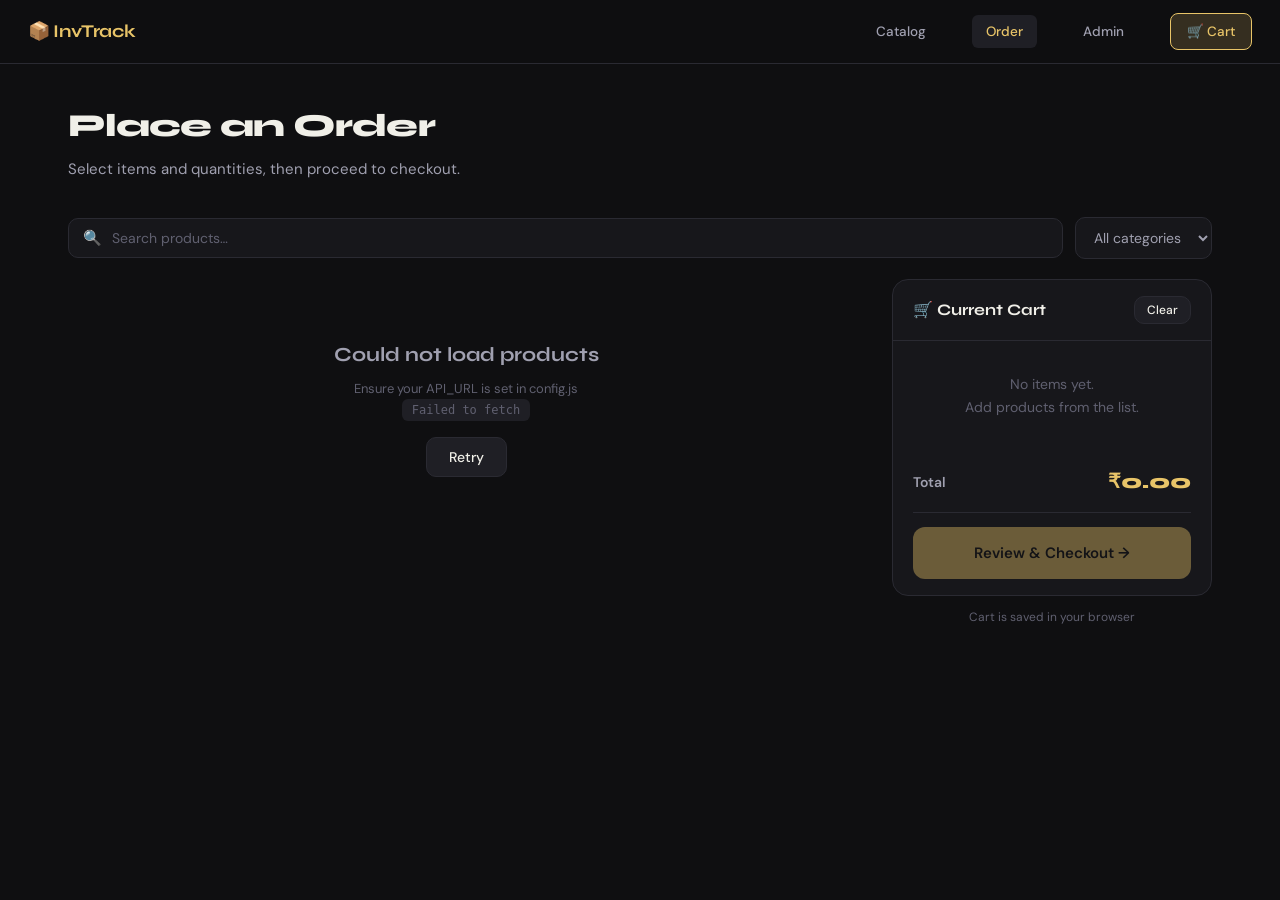
<file: sales.html>
<!DOCTYPE html>
<html lang="en">
<head>
  <meta charset="UTF-8">
  <meta name="viewport" content="width=device-width, initial-scale=1.0">
  <title>Place Order</title>
  <link rel="stylesheet" href="styles.css">
  <style>
    .sales-layout { display: grid; grid-template-columns: 1fr 320px; gap: 28px; align-items: start; }
    @media (max-width: 900px) { .sales-layout { grid-template-columns: 1fr; } }
    .sticky-sidebar { position: sticky; top: calc(var(--nav-h) + 20px); }

    .mini-cart {
      background: var(--bg2);
      border: 1px solid var(--border);
      border-radius: var(--radius-lg);
      overflow: hidden;
    }
    .mini-cart-header {
      padding: 16px 20px;
      border-bottom: 1px solid var(--border);
      display: flex;
      align-items: center;
      justify-content: space-between;
    }
    .mini-cart-header h3 {
      font-family: var(--font-head);
      font-size: 16px;
      font-weight: 700;
      color: var(--text);
    }
    .mini-cart-items { max-height: 340px; overflow-y: auto; }
    .mini-cart-item {
      display: flex;
      align-items: center;
      gap: 12px;
      padding: 12px 20px;
      border-bottom: 1px solid var(--border);
    }
    .mini-cart-item-name { flex: 1; font-size: 13px; font-weight: 500; color: var(--text); }
    .mini-cart-item-qty { font-size: 12px; color: var(--text3); }
    .mini-cart-item-price { font-size: 14px; font-weight: 700; font-family: var(--font-head); color: var(--accent); }
    .mini-cart-footer { padding: 16px 20px; }
    .mini-cart-total {
      display: flex;
      justify-content: space-between;
      align-items: center;
      padding-bottom: 14px;
      margin-bottom: 14px;
      border-bottom: 1px solid var(--border);
    }
    .mini-cart-total .label { font-size: 14px; font-weight: 600; color: var(--text2); }
    .mini-cart-total .amount { font-family: var(--font-head); font-size: 20px; font-weight: 800; color: var(--accent); }
    .empty-cart-msg { padding: 32px 20px; text-align: center; color: var(--text3); font-size: 14px; }

    .product-card .product-footer { flex-direction: column; gap: 10px; align-items: flex-start; }
    .card-actions { display: flex; gap: 8px; width: 100%; align-items: center; }
  </style>
</head>
<body>

<nav>
  <a class="nav-brand" href="index.html">📦 InvTrack</a>
  <a class="nav-link" href="index.html">Catalog</a>
  <a class="nav-link active" href="sales.html">Order</a>
  <a class="nav-link" href="admin.html">Admin</a>
  <a class="nav-cart-btn" href="cart.html">
    🛒 Cart
    <span class="nav-cart-count" id="cart-count" style="display:none">0</span>
  </a>
</nav>

<main>
  <div class="page-header">
    <h1>Place an Order</h1>
    <p>Select items and quantities, then proceed to checkout.</p>
  </div>

  <!-- TOOLBAR -->
  <div class="toolbar" style="margin-bottom:20px;">
    <div class="search-box">
      <span class="search-icon">🔍</span>
      <input type="text" id="search" placeholder="Search products…">
    </div>
    <select class="filter-select" id="category-filter">
      <option value="">All categories</option>
    </select>
  </div>

  <div class="sales-layout">
    <!-- LEFT: Products -->
    <div>
      <div id="product-container">
        <div class="loading-state"><div class="spinner"></div><span>Loading products…</span></div>
      </div>
    </div>

    <!-- RIGHT: Mini cart -->
    <div class="sticky-sidebar">
      <div class="mini-cart">
        <div class="mini-cart-header">
          <h3>🛒 Current Cart</h3>
          <button class="btn btn-secondary" style="padding:5px 12px;font-size:12px;" onclick="clearCart()">Clear</button>
        </div>
        <div class="mini-cart-items" id="mini-cart-items">
          <div class="empty-cart-msg">No items yet.<br>Add products from the list.</div>
        </div>
        <div class="mini-cart-footer">
          <div class="mini-cart-total">
            <span class="label">Total</span>
            <span class="amount" id="mini-total">₹0.00</span>
          </div>
          <a href="cart.html" class="btn btn-primary btn-full btn-lg" id="checkout-btn" style="pointer-events:none;opacity:0.4;">
            Review &amp; Checkout →
          </a>
        </div>
      </div>
      <p style="text-align:center;font-size:12px;color:var(--text3);margin-top:12px;">Cart is saved in your browser</p>
    </div>
  </div>
</main>

<script src="config.js"></script>
<script src="utils.js"></script>
<script>
  let allProducts = [];

  async function loadProducts() {
    try {
      const data = await API.getInventory(true);
      allProducts = data.products || [];
      populateFilters(allProducts);
      renderProducts(applyFilters());
    } catch (e) {
      document.getElementById('product-container').innerHTML = `
        <div class="empty-state">
          <h3>Could not load products</h3>
          <p style="margin-top:8px;font-size:13px;">Ensure your API_URL is set in config.js<br><code style="background:var(--bg3);padding:4px 10px;border-radius:6px;font-size:12px;">${e.message}</code></p>
          <button class="btn btn-secondary" onclick="loadProducts()" style="margin-top:16px;">Retry</button>
        </div>`;
    }
  }

  function populateFilters(products) {
    const cats = [...new Set(products.map(p => p.category).filter(Boolean))].sort();
    const sel = document.getElementById('category-filter');
    sel.innerHTML = '<option value="">All categories</option>' + cats.map(c => `<option value="${c}">${c}</option>`).join('');
  }

  function applyFilters() {
    const q = document.getElementById('search').value.toLowerCase();
    const cat = document.getElementById('category-filter').value;
    return allProducts.filter(p => {
      if (p.stock === 0) return false; // hide out of stock on order page
      if (q && !`${p.name} ${p.sku} ${p.description}`.toLowerCase().includes(q)) return false;
      if (cat && p.category !== cat) return false;
      return true;
    });
  }

  function renderProducts(products) {
    const container = document.getElementById('product-container');
    if (!products.length) {
      container.innerHTML = `<div class="empty-state"><h3>No products available</h3><p>All items may be out of stock or filtered out.</p></div>`;
      return;
    }
    container.innerHTML = `<div class="product-grid">${products.map((p, i) => `
      <div class="product-card" style="animation-delay:${i * 0.04}s">
        <div class="product-img">
          ${p.imageUrl ? `<img src="${p.imageUrl}" alt="${p.name}" loading="lazy" onerror="this.parentElement.innerHTML='<span style=font-size:40px>📦</span>'">` : `<span style="font-size:40px">${productEmoji(p.category)}</span>`}
        </div>
        <div class="product-body">
          <div class="product-sku">${p.sku}</div>
          <div class="product-name">${p.name}</div>
          <span class="product-category">${p.category || 'General'}</span>
          <div class="product-desc">${p.description || ''}</div>
          <div class="product-footer">
            <span class="product-price">${fmt(p.price)}</span>
            <div class="card-actions">
              <div class="qty-control">
                <button class="qty-btn" onclick="adjustQty('${p.sku}', -1)">−</button>
                <input class="qty-input" id="qty-${p.sku}" type="number" value="1" min="1" max="${p.stock}" readonly>
                <button class="qty-btn" onclick="adjustQty('${p.sku}', 1)">+</button>
              </div>
              <button class="add-cart-btn" id="add-${p.sku}" onclick="addToCart('${p.sku}')">
                + Add
              </button>
            </div>
            ${stockBadge(p.stock)}
          </div>
        </div>
      </div>`).join('')}</div>`;
  }

  function productEmoji(cat) {
    const m = { Electronics:'💻', Clothing:'👕', Food:'🥗', Books:'📚', Furniture:'🛋️', Tools:'🔧', Toys:'🎮' };
    return m[cat] || '📦';
  }

  function adjustQty(sku, delta) {
    const input = document.getElementById(`qty-${sku}`);
    const p = allProducts.find(x => x.sku === sku);
    if (!input || !p) return;
    let v = parseInt(input.value) + delta;
    v = Math.max(1, Math.min(p.stock, v));
    input.value = v;
  }

  function addToCart(sku) {
    const p = allProducts.find(x => x.sku === sku);
    const input = document.getElementById(`qty-${sku}`);
    if (!p || !input) return;
    const qty = parseInt(input.value);
    Cart.add(p, qty);
    // Visual feedback
    const btn = document.getElementById(`add-${sku}`);
    btn.classList.add('added');
    btn.textContent = '✓ Added';
    setTimeout(() => { btn.classList.remove('added'); btn.textContent = '+ Add'; }, 1400);
    toast(`${p.name} × ${qty} added to cart`);
    renderMiniCart();
  }

  function clearCart() {
    Cart.clear();
    renderMiniCart();
    toast('Cart cleared', 'error');
  }

  function renderMiniCart() {
    const items = Cart.get();
    const container = document.getElementById('mini-cart-items');
    const totalEl = document.getElementById('mini-total');
    const checkoutBtn = document.getElementById('checkout-btn');

    if (!items.length) {
      container.innerHTML = `<div class="empty-cart-msg">No items yet.<br>Add products from the list.</div>`;
      totalEl.textContent = fmt(0);
      checkoutBtn.style.opacity = '0.4';
      checkoutBtn.style.pointerEvents = 'none';
      return;
    }

    container.innerHTML = items.map(item => `
      <div class="mini-cart-item">
        <div class="mini-cart-item-name">${item.name}</div>
        <div class="mini-cart-item-qty">×${item.qty}</div>
        <div class="mini-cart-item-price">${fmt(item.price * item.qty)}</div>
        <button class="remove-btn" onclick="removeItem('${item.sku}')">×</button>
      </div>`).join('');

    totalEl.textContent = fmt(Cart.subtotal());
    checkoutBtn.style.opacity = '1';
    checkoutBtn.style.pointerEvents = 'auto';
  }

  function removeItem(sku) {
    Cart.remove(sku);
    renderMiniCart();
  }

  // Filter listeners
  ['search', 'category-filter'].forEach(id => {
    document.getElementById(id).addEventListener('input', () => renderProducts(applyFilters()));
    document.getElementById(id).addEventListener('change', () => renderProducts(applyFilters()));
  });

  window.addEventListener('cartUpdated', renderMiniCart);

  loadProducts();
  renderMiniCart();
</script>
</body>
</html>
</file>
<file: styles.css>
/* =============================================
   INVENTORY APP — SHARED STYLES
   ============================================= */

@import url('https://fonts.googleapis.com/css2?family=Syne:wght@400;600;700;800&family=DM+Sans:ital,opsz,wght@0,9..40,300;0,9..40,400;0,9..40,500;1,9..40,300&display=swap');

:root {
  --bg:         #0f0f11;
  --bg2:        #17171b;
  --bg3:        #1f1f25;
  --border:     #2a2a32;
  --border2:    #353540;
  --text:       #f0efe8;
  --text2:      #a0a0b0;
  --text3:      #606070;
  --accent:     #e8c468;
  --accent2:    #f0d48a;
  --accent-bg:  rgba(232,196,104,0.10);
  --accent-bg2: rgba(232,196,104,0.18);
  --green:      #4caf7d;
  --green-bg:   rgba(76,175,125,0.12);
  --red:        #e05c5c;
  --red-bg:     rgba(224,92,92,0.12);
  --blue:       #5b8ff0;
  --blue-bg:    rgba(91,143,240,0.12);
  --radius:     10px;
  --radius-lg:  16px;
  --shadow:     0 4px 24px rgba(0,0,0,0.35);
  --font-head:  'Syne', sans-serif;
  --font-body:  'DM Sans', sans-serif;
  --nav-h:      64px;
}

*, *::before, *::after { box-sizing: border-box; margin: 0; padding: 0; }

html { font-size: 16px; scroll-behavior: smooth; }

body {
  background: var(--bg);
  color: var(--text);
  font-family: var(--font-body);
  font-size: 15px;
  line-height: 1.6;
  min-height: 100vh;
}

/* ── NAV ── */
nav {
  height: var(--nav-h);
  background: rgba(15,15,17,0.92);
  backdrop-filter: blur(12px);
  border-bottom: 1px solid var(--border);
  position: sticky;
  top: 0;
  z-index: 100;
  display: flex;
  align-items: center;
  padding: 0 28px;
  gap: 32px;
}

.nav-brand {
  font-family: var(--font-head);
  font-size: 18px;
  font-weight: 700;
  color: var(--accent);
  text-decoration: none;
  letter-spacing: -0.02em;
  margin-right: auto;
}

.nav-link {
  font-family: var(--font-body);
  font-size: 13.5px;
  font-weight: 500;
  color: var(--text2);
  text-decoration: none;
  padding: 6px 14px;
  border-radius: 6px;
  transition: color 0.2s, background 0.2s;
}
.nav-link:hover, .nav-link.active {
  color: var(--text);
  background: var(--bg3);
}
.nav-link.active { color: var(--accent); }

.nav-cart-btn {
  display: flex;
  align-items: center;
  gap: 8px;
  background: var(--accent-bg2);
  border: 1px solid var(--accent);
  color: var(--accent);
  font-family: var(--font-body);
  font-size: 13.5px;
  font-weight: 500;
  padding: 7px 16px;
  border-radius: 8px;
  cursor: pointer;
  text-decoration: none;
  transition: background 0.2s;
}
.nav-cart-btn:hover { background: var(--accent-bg); }
.nav-cart-count {
  background: var(--accent);
  color: var(--bg);
  font-size: 11px;
  font-weight: 700;
  border-radius: 10px;
  min-width: 18px;
  height: 18px;
  display: inline-flex;
  align-items: center;
  justify-content: center;
  padding: 0 4px;
}

/* ── MAIN LAYOUT ── */
main { max-width: 1200px; margin: 0 auto; padding: 36px 28px 80px; }

/* ── PAGE HEADER ── */
.page-header {
  margin-bottom: 36px;
}
.page-header h1 {
  font-family: var(--font-head);
  font-size: 32px;
  font-weight: 800;
  letter-spacing: -0.03em;
  color: var(--text);
}
.page-header p {
  color: var(--text2);
  margin-top: 6px;
  font-size: 15px;
}

/* ── SEARCH & FILTER BAR ── */
.toolbar {
  display: flex;
  gap: 12px;
  margin-bottom: 28px;
  flex-wrap: wrap;
  align-items: center;
}

.search-box {
  flex: 1;
  min-width: 220px;
  display: flex;
  align-items: center;
  gap: 10px;
  background: var(--bg2);
  border: 1px solid var(--border);
  border-radius: var(--radius);
  padding: 0 14px;
  transition: border-color 0.2s;
}
.search-box:focus-within { border-color: var(--accent); }
.search-box input {
  flex: 1;
  background: none;
  border: none;
  outline: none;
  color: var(--text);
  font-family: var(--font-body);
  font-size: 14px;
  padding: 10px 0;
}
.search-box input::placeholder { color: var(--text3); }
.search-icon { color: var(--text3); font-size: 15px; flex-shrink: 0; }

.filter-select {
  background: var(--bg2);
  border: 1px solid var(--border);
  color: var(--text2);
  font-family: var(--font-body);
  font-size: 14px;
  padding: 10px 14px;
  border-radius: var(--radius);
  outline: none;
  cursor: pointer;
  transition: border-color 0.2s;
}
.filter-select:focus { border-color: var(--accent); color: var(--text); }

/* ── PRODUCT GRID ── */
.product-grid {
  display: grid;
  grid-template-columns: repeat(auto-fill, minmax(260px, 1fr));
  gap: 20px;
}

.product-card {
  background: var(--bg2);
  border: 1px solid var(--border);
  border-radius: var(--radius-lg);
  overflow: hidden;
  display: flex;
  flex-direction: column;
  transition: border-color 0.2s, transform 0.2s;
  animation: fadeUp 0.3s ease both;
}
.product-card:hover {
  border-color: var(--border2);
  transform: translateY(-2px);
}

.product-img {
  width: 100%;
  height: 180px;
  object-fit: cover;
  background: var(--bg3);
  display: flex;
  align-items: center;
  justify-content: center;
  color: var(--text3);
  font-size: 40px;
}
.product-img img { width: 100%; height: 100%; object-fit: cover; }

.product-body { padding: 16px; flex: 1; display: flex; flex-direction: column; gap: 8px; }

.product-sku {
  font-size: 11px;
  font-weight: 600;
  letter-spacing: 0.08em;
  color: var(--text3);
  text-transform: uppercase;
}

.product-name {
  font-family: var(--font-head);
  font-size: 16px;
  font-weight: 600;
  color: var(--text);
  line-height: 1.3;
}

.product-category {
  display: inline-block;
  font-size: 11px;
  font-weight: 500;
  padding: 3px 10px;
  border-radius: 20px;
  background: var(--bg3);
  color: var(--text2);
  border: 1px solid var(--border);
  width: fit-content;
}

.product-desc {
  font-size: 13px;
  color: var(--text2);
  line-height: 1.5;
  flex: 1;
}

.product-footer {
  display: flex;
  align-items: center;
  justify-content: space-between;
  margin-top: 8px;
  padding-top: 12px;
  border-top: 1px solid var(--border);
}

.product-price {
  font-family: var(--font-head);
  font-size: 20px;
  font-weight: 700;
  color: var(--accent);
}

.stock-badge {
  font-size: 11px;
  font-weight: 600;
  padding: 3px 9px;
  border-radius: 20px;
}
.stock-badge.in-stock { background: var(--green-bg); color: var(--green); }
.stock-badge.low-stock { background: rgba(240,180,50,0.12); color: #f0b432; }
.stock-badge.out-stock { background: var(--red-bg); color: var(--red); }

/* ── QTY CONTROL (sales page) ── */
.qty-control {
  display: flex;
  align-items: center;
  gap: 0;
  background: var(--bg3);
  border: 1px solid var(--border);
  border-radius: 8px;
  overflow: hidden;
}
.qty-btn {
  width: 32px;
  height: 32px;
  background: none;
  border: none;
  color: var(--text2);
  font-size: 18px;
  cursor: pointer;
  display: flex;
  align-items: center;
  justify-content: center;
  transition: background 0.15s, color 0.15s;
  font-family: var(--font-body);
}
.qty-btn:hover { background: var(--border); color: var(--text); }
.qty-input {
  width: 40px;
  background: none;
  border: none;
  border-left: 1px solid var(--border);
  border-right: 1px solid var(--border);
  color: var(--text);
  text-align: center;
  font-family: var(--font-body);
  font-size: 14px;
  font-weight: 500;
  padding: 0;
  height: 32px;
  outline: none;
}

.add-cart-btn {
  display: flex;
  align-items: center;
  gap: 6px;
  background: var(--accent);
  color: var(--bg);
  border: none;
  border-radius: 8px;
  font-family: var(--font-body);
  font-size: 13px;
  font-weight: 600;
  padding: 8px 14px;
  cursor: pointer;
  transition: background 0.2s, transform 0.15s;
  white-space: nowrap;
}
.add-cart-btn:hover { background: var(--accent2); transform: scale(1.02); }
.add-cart-btn:active { transform: scale(0.98); }
.add-cart-btn.added {
  background: var(--green-bg);
  color: var(--green);
  border: 1px solid var(--green);
}

/* ── BUTTONS ── */
.btn {
  display: inline-flex;
  align-items: center;
  gap: 8px;
  padding: 10px 22px;
  border-radius: var(--radius);
  font-family: var(--font-body);
  font-size: 14px;
  font-weight: 500;
  cursor: pointer;
  border: none;
  transition: all 0.2s;
  text-decoration: none;
}
.btn-primary { background: var(--accent); color: var(--bg); font-weight: 600; }
.btn-primary:hover { background: var(--accent2); }
.btn-secondary { background: var(--bg3); color: var(--text); border: 1px solid var(--border); }
.btn-secondary:hover { border-color: var(--border2); background: var(--bg2); }
.btn-danger { background: var(--red-bg); color: var(--red); border: 1px solid var(--red); }
.btn-danger:hover { background: rgba(224,92,92,0.2); }
.btn-success { background: var(--green); color: var(--bg); font-weight: 600; }
.btn-success:hover { filter: brightness(1.1); }
.btn-lg { padding: 14px 28px; font-size: 15px; border-radius: 12px; }
.btn-full { width: 100%; justify-content: center; }

/* ── LOADING STATE ── */
.loading-state {
  display: flex;
  flex-direction: column;
  align-items: center;
  justify-content: center;
  padding: 80px 20px;
  gap: 16px;
  color: var(--text3);
}
.spinner {
  width: 36px;
  height: 36px;
  border: 3px solid var(--border);
  border-top-color: var(--accent);
  border-radius: 50%;
  animation: spin 0.7s linear infinite;
}
.empty-state {
  text-align: center;
  padding: 60px 20px;
  color: var(--text3);
}
.empty-state h3 { font-family: var(--font-head); font-size: 20px; color: var(--text2); margin-bottom: 8px; }

/* ── TOAST ── */
#toast-container {
  position: fixed;
  bottom: 24px;
  right: 24px;
  z-index: 999;
  display: flex;
  flex-direction: column;
  gap: 10px;
  pointer-events: none;
}
.toast {
  background: var(--bg2);
  border: 1px solid var(--border2);
  color: var(--text);
  padding: 12px 18px;
  border-radius: 10px;
  font-size: 14px;
  font-weight: 500;
  display: flex;
  align-items: center;
  gap: 10px;
  box-shadow: var(--shadow);
  animation: slideIn 0.3s ease;
  pointer-events: all;
}
.toast.success { border-color: var(--green); }
.toast.success .toast-icon { color: var(--green); }
.toast.error { border-color: var(--red); }
.toast.error .toast-icon { color: var(--red); }

/* ── MODAL ── */
.modal-overlay {
  position: fixed;
  inset: 0;
  background: rgba(0,0,0,0.7);
  backdrop-filter: blur(4px);
  z-index: 200;
  display: flex;
  align-items: center;
  justify-content: center;
  padding: 20px;
  animation: fadeIn 0.2s ease;
}
.modal {
  background: var(--bg2);
  border: 1px solid var(--border2);
  border-radius: var(--radius-lg);
  padding: 28px;
  width: 100%;
  max-width: 520px;
  max-height: 90vh;
  overflow-y: auto;
  animation: scaleIn 0.2s ease;
}
.modal h2 {
  font-family: var(--font-head);
  font-size: 22px;
  font-weight: 700;
  color: var(--text);
  margin-bottom: 20px;
}
.modal-footer {
  display: flex;
  gap: 10px;
  justify-content: flex-end;
  margin-top: 24px;
  padding-top: 20px;
  border-top: 1px solid var(--border);
}

/* ── FORM ELEMENTS ── */
.form-group { margin-bottom: 18px; }
.form-group label {
  display: block;
  font-size: 13px;
  font-weight: 500;
  color: var(--text2);
  margin-bottom: 6px;
}
.form-control {
  width: 100%;
  background: var(--bg3);
  border: 1px solid var(--border);
  color: var(--text);
  font-family: var(--font-body);
  font-size: 14px;
  padding: 10px 14px;
  border-radius: var(--radius);
  outline: none;
  transition: border-color 0.2s;
}
.form-control:focus { border-color: var(--accent); }
.form-control::placeholder { color: var(--text3); }
textarea.form-control { resize: vertical; min-height: 80px; }
.form-row { display: grid; grid-template-columns: 1fr 1fr; gap: 14px; }

/* ── TABLE ── */
.data-table {
  width: 100%;
  border-collapse: collapse;
  font-size: 14px;
}
.data-table thead tr {
  background: var(--bg3);
  border-bottom: 1px solid var(--border2);
}
.data-table th {
  padding: 12px 16px;
  text-align: left;
  font-size: 11.5px;
  font-weight: 600;
  letter-spacing: 0.07em;
  text-transform: uppercase;
  color: var(--text3);
}
.data-table td {
  padding: 14px 16px;
  border-bottom: 1px solid var(--border);
  color: var(--text2);
  vertical-align: middle;
}
.data-table tr:hover td { background: var(--bg3); }

/* ── CART ── */
.cart-table { width: 100%; }
.cart-item {
  display: grid;
  grid-template-columns: 1fr auto auto auto;
  gap: 16px;
  align-items: center;
  padding: 16px;
  border-bottom: 1px solid var(--border);
}
.cart-item-name {
  font-family: var(--font-head);
  font-weight: 600;
  font-size: 15px;
  color: var(--text);
}
.cart-item-sku { font-size: 12px; color: var(--text3); margin-top: 2px; }
.cart-item-price { color: var(--text2); font-size: 14px; }
.cart-item-total {
  font-family: var(--font-head);
  font-weight: 700;
  color: var(--accent);
  min-width: 80px;
  text-align: right;
}
.remove-btn {
  background: none;
  border: none;
  color: var(--text3);
  cursor: pointer;
  font-size: 16px;
  padding: 4px 8px;
  border-radius: 6px;
  transition: background 0.15s, color 0.15s;
}
.remove-btn:hover { background: var(--red-bg); color: var(--red); }

.order-summary {
  background: var(--bg2);
  border: 1px solid var(--border);
  border-radius: var(--radius-lg);
  padding: 24px;
  min-width: 300px;
}
.summary-row {
  display: flex;
  justify-content: space-between;
  align-items: center;
  padding: 8px 0;
  font-size: 14px;
  color: var(--text2);
  border-bottom: 1px solid var(--border);
}
.summary-row:last-of-type { border-bottom: none; }
.summary-total {
  display: flex;
  justify-content: space-between;
  align-items: center;
  padding: 14px 0 0;
  margin-top: 8px;
  border-top: 2px solid var(--accent);
}
.summary-total .label {
  font-family: var(--font-head);
  font-size: 16px;
  font-weight: 700;
  color: var(--text);
}
.summary-total .amount {
  font-family: var(--font-head);
  font-size: 24px;
  font-weight: 800;
  color: var(--accent);
}

/* ── STAT CARDS (admin) ── */
.stat-grid {
  display: grid;
  grid-template-columns: repeat(auto-fill, minmax(180px, 1fr));
  gap: 16px;
  margin-bottom: 36px;
}
.stat-card {
  background: var(--bg2);
  border: 1px solid var(--border);
  border-radius: var(--radius-lg);
  padding: 20px;
}
.stat-label { font-size: 12px; font-weight: 600; color: var(--text3); text-transform: uppercase; letter-spacing: 0.07em; }
.stat-value { font-family: var(--font-head); font-size: 28px; font-weight: 800; color: var(--accent); margin-top: 6px; }
.stat-sub { font-size: 12px; color: var(--text3); margin-top: 4px; }

/* ── ANIMATIONS ── */
@keyframes fadeUp {
  from { opacity: 0; transform: translateY(12px); }
  to   { opacity: 1; transform: translateY(0); }
}
@keyframes fadeIn {
  from { opacity: 0; } to { opacity: 1; }
}
@keyframes scaleIn {
  from { opacity: 0; transform: scale(0.95); }
  to   { opacity: 1; transform: scale(1); }
}
@keyframes slideIn {
  from { opacity: 0; transform: translateX(16px); }
  to   { opacity: 1; transform: translateX(0); }
}
@keyframes spin {
  to { transform: rotate(360deg); }
}

/* ── RESPONSIVE ── */
@media (max-width: 700px) {
  nav { padding: 0 16px; gap: 12px; }
  main { padding: 20px 16px 60px; }
  .page-header h1 { font-size: 24px; }
  .form-row { grid-template-columns: 1fr; }
  .cart-item { grid-template-columns: 1fr auto; }
  .cart-item-price { display: none; }
}
</file>
